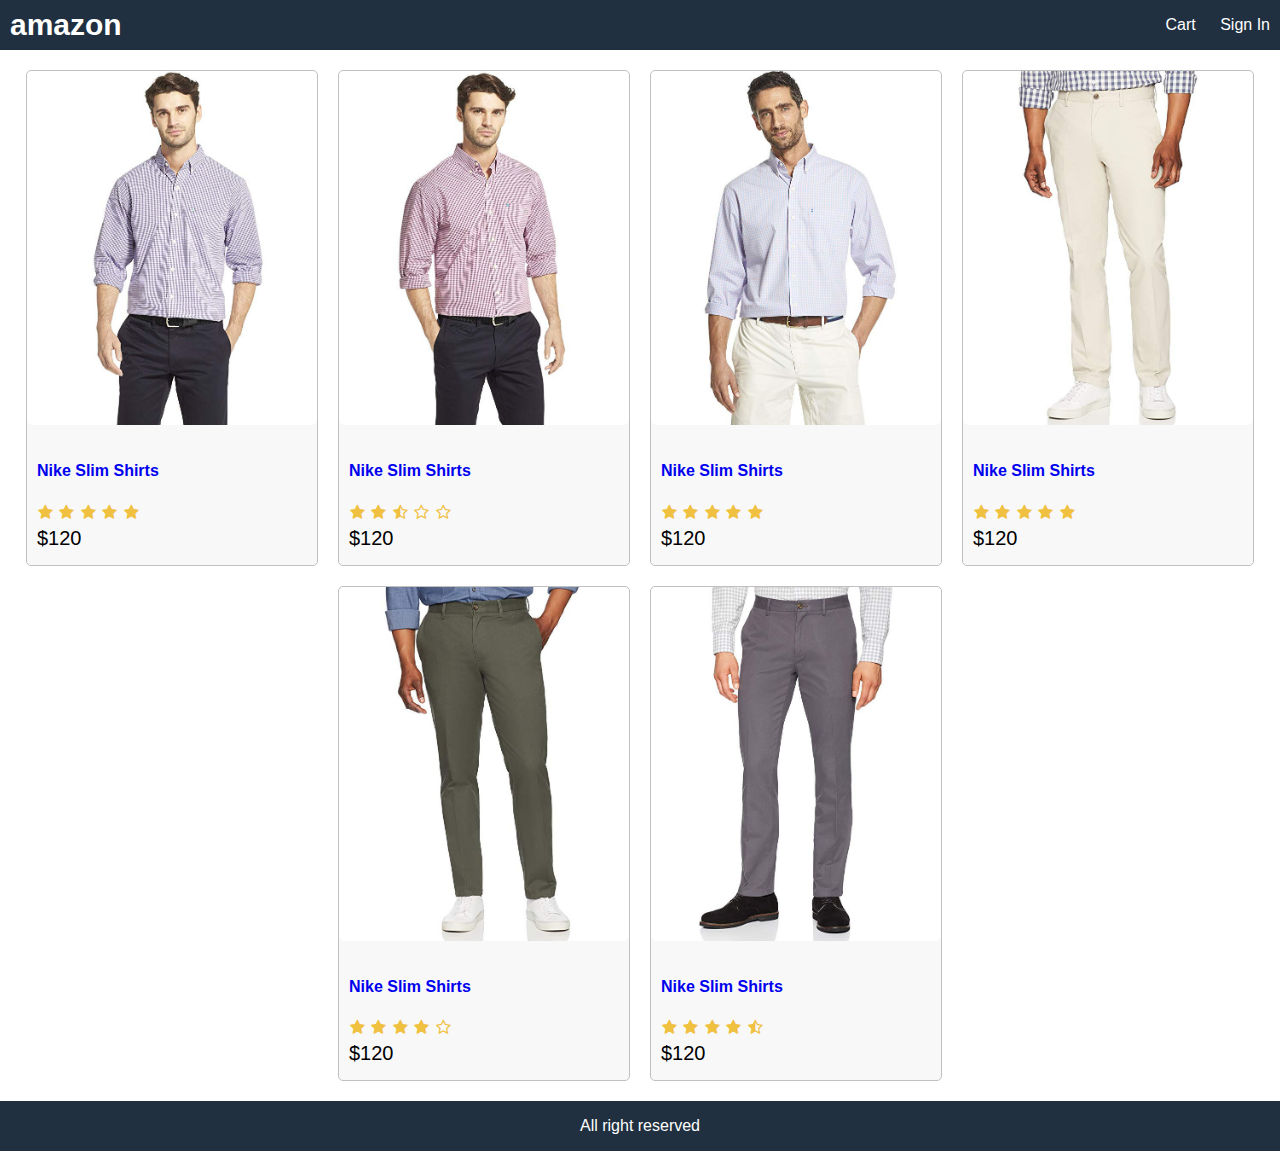
<file: template/index.html>
<!DOCTYPE html>
<html lang="en">
  <head>
    <meta charset="UTF-8" />
    <meta http-equiv="X-UA-Compatible" content="IE=edge" />
    <meta name="viewport" content="width=device-width, initial-scale=1.0" />
    <link rel="stylesheet" href="style.css" />
    <link
      rel="stylesheet"
      href="https://cdnjs.cloudflare.com/ajax/libs/font-awesome/4.7.0/css/font-awesome.min.css"
    />
    <title>Amazon</title>
  </head>
  <body>
    <div class="grid-container">
      <header class="row">
        <div>
          <a class="brand" href="index.html">amazon</a>
        </div>
        <div>
          <a href="cart.html">Cart</a>
          <a href="signin.html">Sign In</a>
        </div>
      </header>
      <main>
        <div>
          <div class="row center">
            <div class="card">
              <a href="product.html">
                <!-- image size: 680px by 830px -->
                <img class="medium" src="./images/p1.jpg" alt="product" />
              </a>
              <div class="card-body">
                <a href="product.html">
                  <h2>Nike Slim Shirts</h2>
                </a>
                <div class="rating">
                  <span> <i class="fa fa-star"></i> </span>
                  <span> <i class="fa fa-star"></i> </span>
                  <span> <i class="fa fa-star"></i> </span>
                  <span> <i class="fa fa-star"></i> </span>
                  <span> <i class="fa fa-star"></i> </span>
                </div>
                <div class="price">$120</div>
              </div>
            </div>
            <div class="card">
              <a href="product.html">
                <!-- image size: 680px by 830px -->
                <img class="medium" src="./images/p2.jpg" alt="product" />
              </a>
              <div class="card-body">
                <a href="product.html">
                  <h2>Nike Slim Shirts</h2>
                </a>
                <div class="rating">
                  <span> <i class="fa fa-star"></i> </span>
                  <span> <i class="fa fa-star"></i> </span>
                  <span> <i class="fa fa-star-half-o"></i> </span>
                  <span> <i class="fa fa-star-o"></i> </span>
                  <span> <i class="fa fa-star-o"></i> </span>
                </div>
                <div class="price">$120</div>
              </div>
            </div>
            <div class="card">
              <a href="product.html">
                <!-- image size: 680px by 830px -->
                <img class="medium" src="./images/p3.jpg" alt="product" />
              </a>
              <div class="card-body">
                <a href="product.html">
                  <h2>Nike Slim Shirts</h2>
                </a>
                <div class="rating">
                  <span> <i class="fa fa-star"></i> </span>
                  <span> <i class="fa fa-star"></i> </span>
                  <span> <i class="fa fa-star"></i> </span>
                  <span> <i class="fa fa-star"></i> </span>
                  <span> <i class="fa fa-star"></i> </span>
                </div>
                <div class="price">$120</div>
              </div>
            </div>
            <div class="card">
              <a href="product.html">
                <!-- image size: 680px by 830px -->
                <img class="medium" src="./images/p4.jpg" alt="product" />
              </a>
              <div class="card-body">
                <a href="product.html">
                  <h2>Nike Slim Shirts</h2>
                </a>
                <div class="rating">
                  <span> <i class="fa fa-star"></i> </span>
                  <span> <i class="fa fa-star"></i> </span>
                  <span> <i class="fa fa-star"></i> </span>
                  <span> <i class="fa fa-star"></i> </span>
                  <span> <i class="fa fa-star"></i> </span>
                </div>
                <div class="price">$120</div>
              </div>
            </div>
            <div class="card">
              <a href="product.html">
                <!-- image size: 680px by 830px -->
                <img class="medium" src="./images/p5.jpg" alt="product" />
              </a>
              <div class="card-body">
                <a href="product.html">
                  <h2>Nike Slim Shirts</h2>
                </a>
                <div class="rating">
                  <span> <i class="fa fa-star"></i> </span>
                  <span> <i class="fa fa-star"></i> </span>
                  <span> <i class="fa fa-star"></i> </span>
                  <span> <i class="fa fa-star"></i> </span>
                  <span> <i class="fa fa-star-o"></i> </span>
                </div>
                <div class="price">$120</div>
              </div>
            </div>
            <div class="card">
              <a href="product.html">
                <!-- image size: 680px by 830px -->
                <img class="medium" src="./images/p6.jpg" alt="product" />
              </a>
              <div class="card-body">
                <a href="product.html">
                  <h2>Nike Slim Shirts</h2>
                </a>
                <div class="rating">
                  <span> <i class="fa fa-star"></i> </span>
                  <span> <i class="fa fa-star"></i> </span>
                  <span> <i class="fa fa-star"></i> </span>
                  <span> <i class="fa fa-star"></i> </span>
                  <span> <i class="fa fa-star-half-o"></i> </span>
                </div>
                <div class="price">$120</div>
              </div>
            </div>
          </div>
        </div>
      </main>
      <footer class="row center">All right reserved</footer>
    </div>
  </body>
</html>
</file>
<file: template/style.css>
html {
  font-size: 62.5%; /* default is 16px. 16px x 62.5 = 10px = 1rem */
  box-sizing: border-box;
}

body {
  margin: 0;
  height: 100vh;
  font-size: 1.6rem;
  font-family: Helvetica, Arial, sans-serif;
}

/* Layout */
.grid-container {
  display: grid;
  grid-template-areas:
    'header'
    'main'
    'footer';
  grid-template-columns: 1fr;
  grid-template-rows: 5rem 1fr 5rem;
  height: 100%;
}

header {
  grid-area: header;
  background-color: #203040;
}

main {
  grid-area: main;
  padding: 1rem;
}

footer {
  grid-area: footer;
  background-color: #203040;
  color: #ffffff;
}

/* Common */
h1 {
  font-size: 1.8rem;
  padding: 1rem 0;
}

h2 {
  font-size: 1.6rem;
  padding: 1rem 0;
}

a {
  text-decoration: none;
}

a:hover {
  color: #ff8000;
}

/* Header */
header a {
  color: #ffffff;
  padding: 1rem;
}

a.brand {
  color: #ffffff;
  font-size: 3rem;
  font-weight: bold;
}

.row {
  display: flex;
  flex-wrap: wrap;
  justify-content: space-between;
  align-items: center;
}

.row.center {
  justify-content: center;
}

/* Image */
img {
  border-radius: 0.5rem;
}

img.medium {
  max-width: 29rem;
  width: 100%;
}

/* Card */
.card {
  border: 0.1rem #c0c0c0 solid;
  background-color: #f8f8f8;
  border-radius: 0.5rem;
  margin: 1rem;
}

.card-body {
  padding: 1rem;
}

.card-body > * {
  margin-bottom: 0.5rem;
}

.price {
  font-size: 2rem;
}

/* Rating */
.rating span {
  color: #f0c040;
  margin: 0.1rem;
}
</file>
